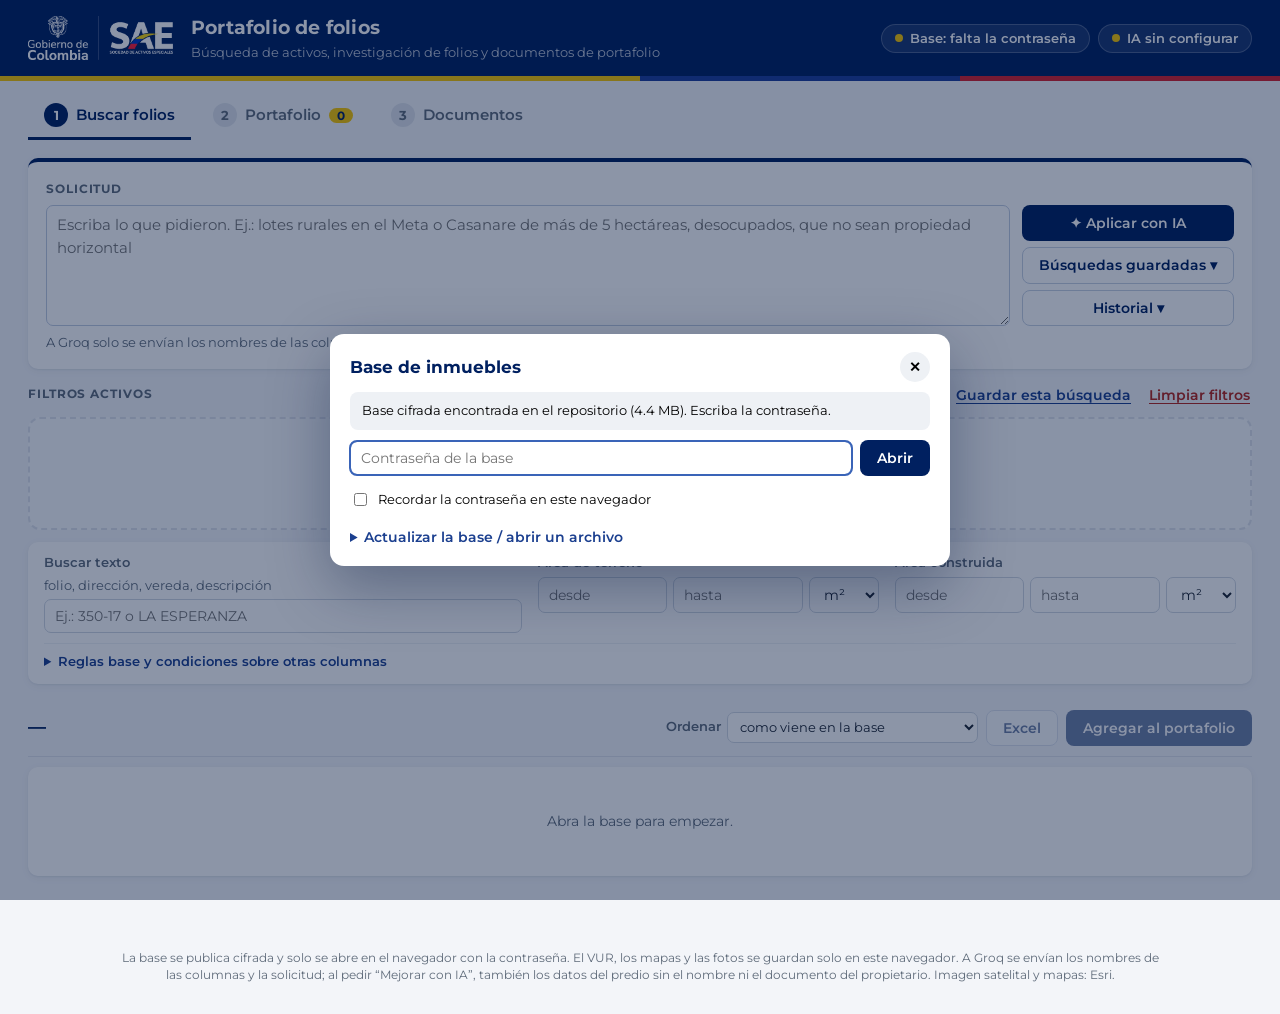
<file: index.html>
<!doctype html>
<html lang="es">
<head>
<meta charset="utf-8">
<meta name="viewport" content="width=device-width, initial-scale=1">
<title>Portafolio de folios · SAE</title>
<meta name="description" content="Filtra la base de inmuebles, junta VUR, polígono y fotos de cada folio y genera el informe y la presentación de portafolio.">
<link rel="icon" href="data:image/svg+xml,%3Csvg xmlns='http://www.w3.org/2000/svg' viewBox='0 0 32 32'%3E%3Crect width='32' height='32' rx='7' fill='%23002060'/%3E%3Cpath d='M8 9h16v3H8zm0 6h16v3H8zm0 6h10v3H8z' fill='%23fff'/%3E%3C/svg%3E">
<link rel="preconnect" href="https://fonts.googleapis.com">
<link href="https://fonts.googleapis.com/css2?family=Montserrat:wght@400;500;600;700;800&family=IBM+Plex+Mono:wght@400;500;600&display=swap" rel="stylesheet">
<link rel="stylesheet" href="css/estilos.css">
</head>
<body>
<header class="cab">
  <div class="cab-marca">
    <img src="plantilla/logo-cierre.png" alt="SAE · Gobierno de Colombia" class="cab-logo">
    <div>
      <h1>Portafolio de folios</h1>
      <p>Búsqueda de activos, investigación de folios y documentos de portafolio</p>
    </div>
  </div>
  <div class="cab-estado">
    <button type="button" class="pildora" id="btnBase"><span class="punto"></span><span id="txtBase">Base sin abrir</span></button>
    <button type="button" class="pildora" id="btnGroq"><span class="punto"></span><span id="txtGroq">Groq sin configurar</span></button>
  </div>
</header>
<div class="tricolor" aria-hidden="true"><span></span><span></span><span></span></div>

<nav class="pasos" aria-label="Pasos">
  <button type="button" data-vista="buscar" class="activa"><b>1</b> Buscar folios</button>
  <button type="button" data-vista="portafolio"><b>2</b> Portafolio <span id="cuentaPort" class="cuenta-pill">0</span></button>
  <button type="button" data-vista="documentos"><b>3</b> Documentos</button>
</nav>

<div id="aviso" class="aviso" hidden></div>

<!-- ================= 1. BUSCAR ================= -->
<main id="vistaBuscar" class="vista">
  <section class="solicitud">
    <label for="solicitud" class="etiqueta">Solicitud</label>
    <div class="solicitud-fila">
      <textarea id="solicitud" rows="2" placeholder="Escriba lo que pidieron. Ej.: lotes rurales en el Meta o Casanare de más de 5 hectáreas, desocupados, que no sean propiedad horizontal"></textarea>
      <div class="solicitud-acc">
        <button type="button" id="preguntarIA" class="primario">✦ Aplicar con IA</button>
        <div class="menu">
          <button type="button" class="secundario" data-menu="menuGuardadas">Búsquedas guardadas ▾</button>
          <div id="menuGuardadas" class="menu-lista" hidden></div>
        </div>
        <div class="menu">
          <button type="button" class="secundario" data-menu="menuHistorial">Historial ▾</button>
          <div id="menuHistorial" class="menu-lista" hidden></div>
        </div>
      </div>
    </div>
    <div id="respuestaIA" class="respuesta-ia" hidden></div>
    <p class="nota">A Groq solo se envían los nombres de las columnas, sus valores posibles y la solicitud; nunca las filas de la base.</p>
  </section>

  <section class="activos">
    <span class="etiqueta">Filtros activos</span>
    <div id="chipsActivos" class="chips"></div>
    <div class="activos-acc">
      <button type="button" id="guardarBusqueda" class="enlace">Guardar esta búsqueda</button>
      <button type="button" id="limpiarFiltros" class="enlace peligro">Limpiar filtros</button>
    </div>
  </section>

  <section id="facetas" class="facetas"><div class="vacio">Abra la base para ver los filtros.</div></section>

  <section class="mas-filtros">
    <div class="rangos">
      <label class="campo">Buscar texto <span class="nota">folio, dirección, vereda, descripción</span>
        <input type="search" id="texto" placeholder="Ej.: 350-17 o LA ESPERANZA">
      </label>
      <div class="campo">Área de terreno
        <div class="rango"><input type="number" id="atMin" placeholder="desde" min="0" step="any"><input type="number" id="atMax" placeholder="hasta" min="0" step="any">
          <select id="atUni"><option value="1">m²</option><option value="10000">ha</option></select></div>
      </div>
      <div class="campo">Área construida
        <div class="rango"><input type="number" id="acMin" placeholder="desde" min="0" step="any"><input type="number" id="acMax" placeholder="hasta" min="0" step="any">
          <select id="acUni"><option value="1">m²</option><option value="10000">ha</option></select></div>
      </div>
    </div>
    <details class="avanzado">
      <summary>Reglas base y condiciones sobre otras columnas</summary>
      <div class="avanzado-cuerpo">
        <div>
          <h3 class="sub">Reglas base</h3>
          <label class="chk"><input type="checkbox" data-regla="no_aplica" checked> Trámites, contratos y comodatos en "no aplica" <span class="cuenta" data-cuenta="no_aplica"></span></label>
          <label class="chk"><input type="checkbox" data-regla="comercial" checked> Estado comercial: no está en proceso / próximo en venta / pendiente publicación <span class="cuenta" data-cuenta="comercial"></span></label>
          <label class="chk"><input type="checkbox" data-regla="viable" checked> Viable (comercial): NO o 0 <span class="cuenta" data-cuenta="viable"></span></label>
        </div>
        <div>
          <h3 class="sub">Condiciones adicionales</h3>
          <ul id="condiciones" class="condiciones"></ul>
          <div class="nueva-cond">
            <select id="condCol"></select>
            <select id="condOp"></select>
            <input id="condVal" placeholder="valor">
            <button type="button" id="condAgregar" class="secundario">Agregar</button>
          </div>
        </div>
      </div>
    </details>
  </section>

  <section class="resultados">
    <div class="barra-res">
      <div class="barra-res-izq">
        <b id="tituloRes">—</b>
        <div id="resumenDep" class="resumen-dep"></div>
      </div>
      <div class="barra-res-der">
        <label class="orden">Ordenar
          <select id="orden">
            <option value="">como viene en la base</option>
            <option value="departamento">departamento y municipio</option>
            <option value="areaT-">área de terreno (mayor primero)</option>
            <option value="areaT+">área de terreno (menor primero)</option>
            <option value="areaC-">área construida (mayor primero)</option>
            <option value="avaluo-">avalúo catastral (mayor primero)</option>
            <option value="avaluo+">avalúo catastral (menor primero)</option>
            <option value="fmi">folio de matrícula</option>
          </select>
        </label>
        <button type="button" id="descargarRes" class="secundario" disabled>Excel</button>
        <button type="button" id="agregarSel" class="primario" disabled>Agregar al portafolio</button>
      </div>
    </div>
    <div id="tablaRes" class="tabla-res"><div class="vacio">Abra la base para empezar.</div></div>
    <div id="paginas" class="paginas"></div>
  </section>
</main>

<!-- ================= 2. PORTAFOLIO ================= -->
<main id="vistaPortafolio" class="vista" hidden>
  <div class="barra-port">
    <div>
      <h2>Folios del portafolio</h2>
      <p id="resumenPend" class="nota"></p>
    </div>
    <div class="fila">
      <button type="button" id="buscarTodos" class="secundario">Buscar polígonos de todos</button>
      <button type="button" id="textosTodos" class="secundario">✦ Mejorar textos de todos con IA</button>
      <button type="button" id="exportarAvance" class="secundario">Exportar avance</button>
      <label class="boton secundario">Importar avance<input type="file" id="importarAvance" accept=".json" hidden></label>
      <button type="button" id="vaciarPort" class="enlace peligro">Vaciar</button>
    </div>
  </div>
  <div id="items"><div class="vacio">Todavía no hay folios. Agréguelos desde <b>1. Buscar folios</b>.</div></div>
</main>

<!-- ================= 3. DOCUMENTOS ================= -->
<main id="vistaDocumentos" class="vista" hidden>
  <div class="docs">
    <aside class="docs-lado">
      <section class="tarjeta">
        <h2 class="tit">Solicitante</h2>
        <label class="campo">Nombre del solicitante<input id="solicitante" placeholder="Ej.: Asociación Fraternidad Internacional de Jóvenes"></label>
        <label class="campo">Tipo (botón de la portada)<input id="tipoSolicitante" placeholder="ESAL"></label>
        <label class="campo">Número de solicitud o radicado<input id="radicado" placeholder="Opcional"></label>
        <label class="campo">Logo del solicitante<input type="file" id="logoSolicitante" accept="image/*"></label>
        <div id="logoPrevia" class="logo-previa"></div>
        <label class="campo">Solicitud (objeto del informe)<textarea id="textoSolicitud" rows="3"></textarea></label>
      </section>
      <section class="tarjeta">
        <h2 class="tit">Conclusiones generales</h2>
        <textarea id="conclusiones" rows="7" placeholder="Se genera con la plantilla; puede editarla o mejorarla con IA."></textarea>
        <div class="fila">
          <button type="button" id="concPlantilla" class="secundario">Generar con plantilla</button>
          <button type="button" id="concIA" class="secundario">✦ Mejorar con IA</button>
        </div>
        <p id="estadoConc" class="nota"></p>
      </section>
      <section class="tarjeta">
        <h2 class="tit">Descargar</h2>
        <div id="pendDocs" class="pend-docs"></div>
        <div class="fila columna">
          <button type="button" id="genPptx" class="primario">Presentación (PowerPoint)</button>
          <button type="button" id="genDocx" class="secundario">Informe (Word)</button>
          <button type="button" id="genPdf" class="secundario">Informe (PDF)</button>
        </div>
        <p id="estadoGen" class="nota"></p>
      </section>
    </aside>
    <section class="docs-previa">
      <div class="previa-tabs">
        <button type="button" data-previa="informe" class="activa">Vista previa del informe</button>
        <button type="button" data-previa="presentacion">Vista previa de la presentación</button>
        <button type="button" id="actualizarPrevia" class="enlace">Actualizar</button>
      </div>
      <div id="previaInforme" class="previa-informe"><div class="vacio">Agregue folios al portafolio para ver el informe.</div></div>
      <div id="previaPresentacion" class="previa-presentacion" hidden></div>
    </section>
  </div>
</main>

<footer class="pie">
  La base se publica cifrada y solo se abre en el navegador con la contraseña. El VUR, los mapas y las fotos se guardan solo en este navegador.
  A Groq se envían los nombres de las columnas y la solicitud; al pedir “Mejorar con IA”, también los datos del predio sin el nombre ni el documento del propietario.
  Imagen satelital y mapas: Esri.
</footer>

<!-- ================= DIÁLOGOS ================= -->
<dialog id="dlgBase" class="dialogo">
  <form method="dialog" class="dlg-cab"><h2>Base de inmuebles</h2><button class="cerrar" aria-label="Cerrar">✕</button></form>
  <div id="estadoBase" class="estado">Buscando la base del repositorio…</div>
  <form id="formClave" class="fila" hidden autocomplete="off">
    <input type="password" id="clave" placeholder="Contraseña de la base" autocomplete="current-password">
    <button type="submit" class="primario">Abrir</button>
    <label class="chk"><input type="checkbox" id="recordarClave"> Recordar la contraseña en este navegador</label>
  </form>
  <details id="detActualizar">
    <summary>Actualizar la base / abrir un archivo</summary>
    <p class="ayuda">Elija la exportación del sistema tal cual sale (CSV o Excel), <b>sin abrirla y guardarla en Excel</b>: Excel daña la cédula catastral (la vuelve 5.00E+28).</p>
    <input type="file" id="archivoBase" accept=".csv,.txt,.xlsx,.enc">
    <div id="estadoArchivo" class="nota"></div>
    <div id="cifrarCaja" hidden>
      <p class="ayuda">Para publicarla, cífrela con una contraseña y suba <b>base.enc</b> a la carpeta <code>base/</code> del repositorio (reemplazando el anterior).</p>
      <div class="fila">
        <input type="password" id="claveNueva" placeholder="Contraseña nueva" autocomplete="new-password">
        <input type="password" id="claveNueva2" placeholder="Repítala" autocomplete="new-password">
        <button type="button" id="cifrarBase" class="primario">Descargar base.enc</button>
      </div>
    </div>
  </details>
</dialog>

<dialog id="dlgGroq" class="dialogo">
  <form method="dialog" class="dlg-cab"><h2>Agente de IA (Groq)</h2><button class="cerrar" aria-label="Cerrar">✕</button></form>
  <label class="campo">API key de Groq<input type="password" id="groqKey" placeholder="gsk_…" autocomplete="off" spellcheck="false"></label>
  <label class="campo">Modelo<select id="groqModelo"></select></label>
  <p class="nota">Recomendado: llama-3.3-70b-versatile. La key queda guardada solo en este navegador; no la suba al repositorio.</p>
  <div class="fila"><button type="button" id="guardarGroq" class="primario">Guardar</button><span id="estadoGroq" class="nota"></span></div>
</dialog>

<dialog id="dlgGuardar" class="dialogo chico">
  <form method="dialog" class="dlg-cab"><h2>Guardar búsqueda</h2><button class="cerrar" aria-label="Cerrar">✕</button></form>
  <label class="campo">Nombre<input id="nombreBusqueda" placeholder="Ej.: Lotes rurales Meta – ESAL"></label>
  <div class="fila"><button type="button" id="confirmarGuardar" class="primario">Guardar</button></div>
</dialog>

<template id="tplItem">
  <article class="item">
    <header class="item-cab">
      <button type="button" class="item-abrir" data-acc="abrir" aria-expanded="false">
        <span class="item-num"></span>
        <span class="item-tit"><b class="item-fmi"></b><span class="item-lugar"></span></span>
      </button>
      <ul class="pendientes"></ul>
      <div class="item-acc">
        <button type="button" class="mini" data-acc="subir" title="Subir">↑</button>
        <button type="button" class="mini" data-acc="bajar" title="Bajar">↓</button>
        <button type="button" class="mini" data-acc="quitar">Quitar</button>
      </div>
    </header>
    <div class="item-cuerpo" hidden>
      <div class="item-rejilla">
        <section class="bloque">
          <h3 class="sub">Datos para la presentación</h3>
          <div class="campos-ficha"></div>
        </section>
        <section class="bloque">
          <h3 class="sub">Consulta del VUR (Datos Básicos)</h3>
          <textarea class="vur" rows="5" placeholder="Pegue aquí la consulta Datos Básicos de este folio (Ctrl+A, Ctrl+C en el VUR)"></textarea>
          <div class="fila"><button type="button" class="secundario mini" data-acc="leerVur">Leer VUR y buscar polígono</button></div>
          <div class="vur-res"></div>
          <h3 class="sub">Ubicación en el catastro</h3>
          <div class="fila"><button type="button" class="secundario mini" data-acc="poligono">Buscar polígono</button></div>
          <div class="cat-res"></div>
        </section>
        <section class="bloque">
          <h3 class="sub">Imágenes</h3>
          <p class="nota">Arrastre la imagen al recuadro, haga clic en él y pegue con Ctrl+V, o use “Elegir”.</p>
          <div class="slots"></div>
          <h3 class="sub">Fotos adicionales <span class="nota">(opcional, van de a dos por diapositiva)</span></h3>
          <div class="extras"></div>
          <label class="boton secundario mini">Agregar fotos<input type="file" accept="image/*" multiple data-acc="extras" hidden></label>
        </section>
      </div>
      <section class="contexto">
        <div class="contexto-cab">
          <h3 class="sub">Contextualización del predio (va en el informe)</h3>
          <div class="fila">
            <button type="button" class="secundario mini" data-acc="textoPlantilla">Generar con plantilla</button>
            <button type="button" class="secundario mini" data-acc="textoIA">✦ Mejorar con IA</button>
            <span class="estado-texto nota"></span>
          </div>
        </div>
        <label class="campo">Observaciones de la visita (las usa la IA y van en el informe)<textarea data-campo="observaciones" rows="2"></textarea></label>
        <div class="secciones-texto"></div>
      </section>
    </div>
  </article>
</template>

<script src="js/catastro/utils.js"></script>
<script src="js/catastro/vur.js"></script>
<script src="js/catastro/xlsx.js"></script>
<script src="js/catastro/config.js"></script>
<script src="js/catastro/arcgis.js"></script>
<script src="js/catastro/gestores.js"></script>
<script src="js/catastro/geoportales.js"></script>
<script src="js/catastro/contraste.js"></script>
<script src="js/catastro/confirmacion.js"></script>
<script src="js/catastro/textos.js"></script>
<script src="js/lib/pptxgen.bundle.js"></script>
<script src="js/lib/docx.iife.js"></script>
<script src="js/app/config.js"></script>
<script src="js/app/base.js"></script>
<script src="js/app/filtros.js"></script>
<script src="js/app/agente.js"></script>
<script src="js/app/imagenes.js"></script>
<script src="js/app/mapa.js"></script>
<script src="js/app/contexto.js"></script>
<script src="js/app/presentacion.js"></script>
<script src="js/app/modelo.js"></script>
<script src="js/app/informe.js"></script>
<script src="js/app/informe-html.js"></script>
<script src="js/app/nucleo.js"></script>
<script src="js/app/buscar.js"></script>
<script src="js/app/folios.js"></script>
<script src="js/app/documentos.js"></script>
<script src="js/app/inicio.js"></script>
</body>
</html>
</file>
<file: css/estilos.css>
/* Portafolio de folios — identidad SAE */
:root {
  --azul: #002060; --azul-2: #1b3f8f; --azul-3: #3a64b8; --azul-f: #eef3fa; --azul-ff: #f6f8fc;
  --amarillo: #f7c600; --rojo: #d6202b; --azul-co: #1d3e9b;
  --fondo: #f3f5f9; --papel: #fff; --tinta: #1c2532; --suave: #5f6b7a; --linea: #dde2ea; --linea-2: #eef1f5;
  --ok: #17784a; --ok-f: #e3f4ea; --rev: #8a5d00; --rev-f: #fff4d6; --mal: #b3261e; --mal-f: #fbe3e1;
  --mono: "IBM Plex Mono", ui-monospace, Menlo, Consolas, monospace;
  --sombra: 0 1px 2px rgba(16, 32, 64, .06), 0 2px 8px rgba(16, 32, 64, .05);
  --radio: 10px;
  color-scheme: light;
}
* { box-sizing: border-box; }
body { margin: 0; background: var(--fondo); color: var(--tinta); font: 14px/1.5 Montserrat, system-ui, -apple-system, "Segoe UI", sans-serif; }
a { color: var(--azul-2); }
[hidden] { display: none !important; }
code { font: 12px var(--mono); background: var(--linea-2); padding: 1px 5px; border-radius: 4px; }
.nota { color: var(--suave); font-size: 12.5px; }
.mono { font-family: var(--mono); font-size: 12.5px; }
.mal-t { color: var(--mal); }

/* ---------- Cabecera ---------- */
.cab { background: var(--azul); color: #fff; padding: 14px 28px; display: flex; align-items: center; justify-content: space-between; gap: 18px; flex-wrap: wrap; }
.cab-marca { display: flex; align-items: center; gap: 18px; }
.cab-logo { height: 44px; width: auto; }
.cab h1 { margin: 0; font-size: 19px; font-weight: 700; letter-spacing: .2px; }
.cab p { margin: 1px 0 0; font-size: 12.5px; opacity: .75; }
.cab-estado { display: flex; gap: 8px; flex-wrap: wrap; }
.pildora { display: inline-flex; align-items: center; gap: 7px; background: rgba(255, 255, 255, .1); color: #fff; border: 1px solid rgba(255, 255, 255, .22); border-radius: 20px; padding: 6px 13px; font: 600 12.5px Montserrat, sans-serif; text-decoration: none; cursor: pointer; }
.pildora:hover { background: rgba(255, 255, 255, .18); }
.pildora .punto { width: 8px; height: 8px; border-radius: 50%; background: #9fb0c8; }
.pildora.ok .punto { background: #4ade80; } .pildora.rev .punto { background: var(--amarillo); } .pildora.mal .punto { background: #ff6b6b; }
.tricolor { display: flex; height: 5px; }
.tricolor span:nth-child(1) { flex: 2; background: var(--amarillo); } .tricolor span:nth-child(2) { flex: 1; background: var(--azul-co); } .tricolor span:nth-child(3) { flex: 1; background: var(--rojo); }

/* ---------- Pasos ---------- */
.pasos { display: flex; gap: 6px; padding: 14px 28px 0; max-width: 1640px; margin: 0 auto; }
.pasos button { background: transparent; color: var(--suave); border: 0; border-bottom: 3px solid transparent; padding: 8px 16px 10px; font: 600 14.5px Montserrat, sans-serif; cursor: pointer; display: flex; align-items: center; gap: 8px; border-radius: 0; }
.pasos button b { display: inline-grid; place-items: center; width: 24px; height: 24px; border-radius: 50%; background: var(--linea); color: var(--suave); font-size: 12.5px; }
.pasos button.activa { color: var(--azul); border-bottom-color: var(--azul); }
.pasos button.activa b { background: var(--azul); color: #fff; }
.pasos button:hover { color: var(--azul); }
.cuenta-pill { background: var(--amarillo); color: var(--azul); border-radius: 10px; padding: 0 8px; font-size: 12px; font-weight: 700; }

.aviso { max-width: 1640px; margin: 12px auto 0; padding: 10px 16px; border-radius: 8px; font-size: 13.5px; background: var(--azul-f); color: var(--azul); }
.aviso.ok { background: var(--ok-f); color: var(--ok); } .aviso.rev { background: var(--rev-f); color: var(--rev); } .aviso.mal { background: var(--mal-f); color: var(--mal); }
@media (max-width: 1700px) { .aviso { margin-left: 28px; margin-right: 28px; } }

.vista { max-width: 1640px; margin: 0 auto; padding: 18px 28px 28px; }
@media (max-width: 800px) { .vista, .cab { padding-left: 16px; padding-right: 16px; } .pasos { padding: 10px 16px 0; overflow-x: auto; } }

/* ---------- Controles ---------- */
button, .boton { font: 600 13.5px Montserrat, sans-serif; border-radius: 8px; padding: 9px 16px; cursor: pointer; border: 1px solid transparent; display: inline-flex; align-items: center; justify-content: center; gap: 6px; line-height: 1.2; }
button:disabled { opacity: .55; cursor: wait; }
.primario { background: var(--azul); color: #fff; }
.primario:hover:not(:disabled) { background: var(--azul-2); }
.secundario { background: #fff; color: var(--azul); border-color: #c5d0e2; }
.secundario:hover:not(:disabled) { background: var(--azul-f); border-color: var(--azul-3); }
button.enlace { background: none; border: 0; color: var(--azul-2); padding: 4px 2px; font-weight: 600; text-decoration: underline; text-underline-offset: 3px; }
button.enlace.peligro { color: var(--mal); }
.mini, button.mini, label.mini { padding: 4px 9px; font-size: 12px; font-weight: 600; border-radius: 6px; }
button.mini:not(.secundario):not(.primario) { background: var(--linea-2); color: var(--tinta); border-color: var(--linea); }
button.mini:not(.secundario):not(.primario):hover { background: var(--linea); }
label.boton.mini { background: var(--linea-2); border: 1px solid var(--linea); color: var(--tinta); }
input, select, textarea { font: 13.5px Montserrat, system-ui, sans-serif; color: var(--tinta); border: 1px solid #cfd6e1; border-radius: 7px; padding: 8px 10px; background: #fff; min-width: 0; }
input:focus, select:focus, textarea:focus { outline: 2px solid var(--azul-3); outline-offset: -1px; border-color: var(--azul-3); }
textarea { width: 100%; resize: vertical; line-height: 1.5; }
input[type=file] { border: 0; padding: 0; font-size: 12.5px; }
.campo { display: flex; flex-direction: column; gap: 4px; font-size: 12.5px; font-weight: 600; color: var(--suave); margin-top: 10px; }
.campo .nota { font-weight: 400; }
.fila { display: flex; gap: 8px; align-items: center; flex-wrap: wrap; margin-top: 10px; }
.fila.columna { flex-direction: column; align-items: stretch; }
.chk { display: flex; gap: 8px; align-items: flex-start; font-size: 13px; margin: 6px 0; cursor: pointer; }
.chk input { margin-top: 3px; }
.etiqueta { font-size: 11.5px; font-weight: 700; text-transform: uppercase; letter-spacing: .9px; color: var(--suave); }
h3.sub { font-size: 11px; font-weight: 700; text-transform: uppercase; letter-spacing: .9px; color: var(--suave); margin: 16px 0 6px; }
h3.sub:first-child { margin-top: 0; }
.vacio { text-align: center; color: var(--suave); padding: 44px 20px; border: 2px dashed var(--linea); border-radius: 12px; background: rgba(255, 255, 255, .5); }
.cargando { animation: latir 1.2s ease-in-out infinite; }
@keyframes latir { 50% { opacity: .55; } }

/* ---------- 1. Buscar ---------- */
.solicitud { background: var(--papel); border-radius: var(--radio); box-shadow: var(--sombra); padding: 16px 18px; border-top: 4px solid var(--azul); }
.solicitud-fila { display: flex; gap: 12px; align-items: stretch; margin-top: 6px; }
.solicitud textarea { font-size: 15px; min-height: 58px; flex: 1; border-color: #bfcbe0; }
.solicitud-acc { display: flex; flex-direction: column; gap: 6px; min-width: 200px; }
@media (max-width: 800px) { .solicitud-fila { flex-direction: column; } }
.solicitud .nota { margin: 8px 0 0; }
.menu { position: relative; }
.menu > button { width: 100%; }
.menu-lista { position: absolute; right: 0; top: calc(100% + 4px); z-index: 30; width: min(440px, 90vw); max-height: 380px; overflow: auto; background: #fff; border: 1px solid var(--linea); border-radius: 10px; box-shadow: 0 10px 30px rgba(16, 32, 64, .18); padding: 6px; }
.menu-lista p { margin: 10px; }
.menu-op { display: flex; gap: 4px; align-items: center; }
.menu-op button[data-usar] { flex: 1; background: none; border: 0; text-align: left; padding: 8px 10px; flex-direction: column; align-items: flex-start; color: var(--tinta); font-weight: 500; border-radius: 7px; }
.menu-op button[data-usar]:hover { background: var(--azul-f); }
.menu-op .nota { font-size: 11.5px; }
.respuesta-ia { margin-top: 12px; background: var(--azul-f); border-left: 4px solid var(--azul-2); border-radius: 0 8px 8px 0; padding: 8px 14px; font-size: 13.5px; }
.respuesta-ia p { margin: 4px 0; }
.respuesta-ia.error { background: var(--mal-f); border-color: var(--mal); color: var(--mal); }
ul.avisos { margin: 4px 0; padding-left: 18px; color: var(--rev); font-size: 12.5px; }

.activos { display: flex; align-items: center; gap: 12px; flex-wrap: wrap; margin: 14px 0 10px; }
.chips { display: flex; flex-wrap: wrap; gap: 6px; flex: 1; }
.chip { display: inline-flex; align-items: center; gap: 6px; background: var(--azul); color: #fff; border-radius: 16px; padding: 4px 6px 4px 12px; font-size: 12.5px; }
.chip b { font-weight: 700; }
.chip button { background: rgba(255, 255, 255, .18); color: #fff; border: 0; border-radius: 50%; width: 20px; height: 20px; padding: 0; font-size: 11px; }
.chip button:hover { background: rgba(255, 255, 255, .35); }
.chip-cond { background: var(--azul-3); }
.chip-regla { background: var(--rev-f); color: var(--rev); }
.chip-regla button { background: rgba(138, 93, 0, .15); color: var(--rev); }
.activos-acc { display: flex; gap: 14px; }

.facetas { display: grid; grid-template-columns: repeat(5, minmax(0, 1fr)); gap: 12px; }
@media (max-width: 1400px) { .facetas { grid-template-columns: repeat(4, minmax(0, 1fr)); } }
@media (max-width: 1100px) { .facetas { grid-template-columns: repeat(3, minmax(0, 1fr)); } }
@media (max-width: 800px) { .facetas { grid-template-columns: repeat(2, minmax(0, 1fr)); } }
@media (max-width: 520px) { .facetas { grid-template-columns: minmax(0, 1fr); } }
.facetas .vacio { grid-column: 1 / -1; }
.faceta { background: var(--papel); border-radius: var(--radio); box-shadow: var(--sombra); padding: 10px 10px 8px; display: flex; flex-direction: column; border: 1px solid transparent; min-height: 0; }
.faceta.con-filtro { border-color: var(--azul-3); box-shadow: 0 0 0 1px var(--azul-3), var(--sombra); }
.faceta-cab { display: flex; justify-content: space-between; align-items: baseline; gap: 6px; padding: 0 2px 6px; }
.faceta-tit { font-size: 12.5px; font-weight: 700; color: var(--azul); }
.faceta .limpiar-op { font-size: 11.5px; }
.faceta .buscar-op { font-size: 12.5px; padding: 5px 8px; margin-bottom: 6px; }
.opciones { max-height: 196px; overflow-y: auto; margin: 0 -4px; padding: 0 4px; scrollbar-width: thin; }
.op { display: flex; align-items: flex-start; gap: 7px; padding: 4px 4px; border-radius: 5px; font-size: 12.5px; cursor: pointer; line-height: 1.3; }
.op:hover { background: var(--azul-ff); }
.op input { margin: 1px 0 0; accent-color: var(--azul); }
.op .op-t { flex: 1; word-break: break-word; }
.op .n { color: var(--suave); font: 11.5px var(--mono); }
.op.sel { background: var(--azul-f); font-weight: 600; }
.op.cero { opacity: .5; }

.mas-filtros { background: var(--papel); border-radius: var(--radio); box-shadow: var(--sombra); padding: 12px 16px; margin-top: 12px; }
.rangos { display: grid; grid-template-columns: 1.4fr 1fr 1fr; gap: 16px; }
.rangos .campo { margin-top: 0; }
@media (max-width: 900px) { .rangos { grid-template-columns: 1fr; } }
.rango { display: grid; grid-template-columns: 1fr 1fr 70px; gap: 6px; }
.avanzado { margin-top: 10px; border-top: 1px solid var(--linea-2); padding-top: 8px; }
.avanzado summary { cursor: pointer; font-weight: 600; font-size: 13px; color: var(--azul-2); }
.avanzado-cuerpo { display: grid; grid-template-columns: 1fr 1.3fr; gap: 24px; padding: 10px 0 4px; }
@media (max-width: 900px) { .avanzado-cuerpo { grid-template-columns: 1fr; } }
.cuenta { margin-left: auto; color: var(--suave); font: 12px var(--mono); padding-left: 8px; }
.condiciones { list-style: none; margin: 0; padding: 0; font-size: 13px; }
.condiciones li { display: flex; justify-content: space-between; gap: 8px; align-items: center; padding: 5px 0; border-bottom: 1px solid var(--linea-2); }
.nueva-cond { display: grid; grid-template-columns: 1.4fr 1fr 1fr auto; gap: 6px; margin-top: 8px; }
@media (max-width: 700px) { .nueva-cond { grid-template-columns: 1fr 1fr; } }

.resultados { margin-top: 16px; }
.barra-res { position: sticky; top: 0; z-index: 20; display: flex; justify-content: space-between; align-items: center; gap: 12px; flex-wrap: wrap; background: rgba(243, 245, 249, .96); backdrop-filter: blur(4px); padding: 10px 0; border-bottom: 1px solid var(--linea); }
.barra-res-izq { display: flex; align-items: center; gap: 14px; flex-wrap: wrap; }
.barra-res-izq > b { font-size: 18px; color: var(--azul); }
.barra-res-der { display: flex; align-items: center; gap: 8px; flex-wrap: wrap; }
.orden { font-size: 12.5px; color: var(--suave); display: flex; align-items: center; gap: 6px; font-weight: 600; }
.orden select { padding: 6px 8px; font-size: 12.5px; }
.resumen-dep { display: flex; gap: 6px; flex-wrap: wrap; align-items: center; }
.dep { background: #fff; color: var(--tinta); border: 1px solid var(--linea); border-radius: 14px; padding: 3px 10px; font-size: 12px; font-weight: 500; }
.dep b { color: var(--azul); margin-left: 4px; }
.dep:hover, .dep.sel { border-color: var(--azul-3); background: var(--azul-f); }
.tabla-res { overflow-x: auto; background: var(--papel); border-radius: var(--radio); box-shadow: var(--sombra); margin-top: 10px; }
.tabla-res .vacio { border: 0; }
table.res { border-collapse: collapse; width: 100%; min-width: 1150px; font-size: 13px; }
table.res th { background: var(--azul); color: #fff; text-align: left; padding: 9px 10px; font-weight: 600; white-space: nowrap; font-size: 12.5px; }
table.res td { padding: 7px 10px; border-bottom: 1px solid var(--linea-2); vertical-align: top; }
table.res td.mono, table.res td.num { white-space: nowrap; }
table.res td.num { text-align: right; }
table.res .c-sel { width: 34px; text-align: center; }
table.res .c-acc { white-space: nowrap; text-align: right; }
table.res tbody tr:hover td { background: var(--azul-ff); }
table.res tr.marcada td { background: var(--azul-f); }
table.res tr.en-port td { background: #f1f8f3; color: #4a5a52; }
tr.detalle td { background: #fbfcfe !important; }
tr.detalle dl { display: grid; grid-template-columns: repeat(auto-fill, minmax(230px, 1fr)); gap: 4px 18px; margin: 6px 0; }
tr.detalle dl div { border-bottom: 1px dotted var(--linea); padding: 2px 0; }
tr.detalle dt { font-size: 10.5px; color: var(--suave); text-transform: uppercase; letter-spacing: .4px; }
tr.detalle dd { margin: 0; font-size: 12.5px; word-break: break-word; }
.paginas { display: flex; gap: 12px; align-items: center; justify-content: center; margin: 14px 0; font-size: 13px; color: var(--suave); }
.sello { display: inline-block; font-size: 11px; font-weight: 700; padding: 2px 8px; border-radius: 10px; margin-right: 6px; }
.sello.ok { background: var(--ok-f); color: var(--ok); }

/* ---------- 2. Portafolio ---------- */
.barra-port { display: flex; justify-content: space-between; align-items: flex-end; gap: 14px; flex-wrap: wrap; margin-bottom: 14px; }
.barra-port h2 { margin: 0; font-size: 20px; color: var(--azul); }
.barra-port p { margin: 2px 0 0; }
.barra-port .fila { margin: 0; }
.item { background: var(--papel); border-radius: 12px; box-shadow: var(--sombra); margin-bottom: 14px; overflow: hidden; border-left: 4px solid var(--linea); }
.item.abierto { border-left-color: var(--azul); }
.item-cab { display: flex; align-items: center; gap: 12px; padding: 10px 14px; flex-wrap: wrap; }
.item-abrir { background: none; border: 0; padding: 4px; display: flex; align-items: center; gap: 12px; text-align: left; flex: 1 1 320px; min-width: 0; justify-content: flex-start; color: var(--tinta); font-weight: 500; }
.item-num { display: inline-grid; place-items: center; min-width: 28px; height: 28px; border-radius: 50%; background: var(--azul); color: #fff; font-weight: 700; font-size: 13px; }
.item-tit { display: flex; flex-direction: column; min-width: 0; }
.item-fmi { font: 700 16px var(--mono); color: var(--azul); }
.item-lugar { color: var(--suave); font-size: 12.5px; }
.item-abrir::after { content: "▾"; color: var(--suave); margin-left: auto; padding-left: 8px; }
.item.abierto .item-abrir::after { content: "▴"; }
.pendientes { list-style: none; display: flex; flex-wrap: wrap; gap: 5px; margin: 0; padding: 0; }
.pendientes li { font-size: 11.5px; font-weight: 600; border-radius: 10px; padding: 2px 8px; white-space: nowrap; }
.p-ok { background: var(--ok-f); color: var(--ok); } .p-falta { background: var(--mal-f); color: var(--mal); }
.p-gris { background: var(--linea-2); color: var(--suave); } .p-rev { background: var(--rev-f); color: var(--rev); } .p-mal { background: var(--mal-f); color: var(--mal); }
.item-acc { display: flex; gap: 4px; }
.item-cuerpo { border-top: 1px solid var(--linea-2); padding: 14px 16px 16px; }
.item-rejilla { display: grid; grid-template-columns: minmax(0, 0.95fr) minmax(0, 1fr) minmax(0, 1.15fr); gap: 22px; }
@media (max-width: 1300px) { .item-rejilla { grid-template-columns: minmax(0, 1fr) minmax(0, 1fr); } .item-rejilla > :last-child { grid-column: 1 / -1; } }
@media (max-width: 780px) { .item-rejilla { grid-template-columns: minmax(0, 1fr); } }
.campo-linea { display: grid; grid-template-columns: 130px minmax(0, 1fr); gap: 8px; align-items: center; font-size: 10.5px; font-weight: 700; color: var(--suave); margin-bottom: 4px; letter-spacing: .3px; }
.campo-linea input { font-size: 12.5px; padding: 5px 8px; width: 100%; font-weight: 500; }
textarea.vur { font: 11.5px/1.4 var(--mono); background: var(--azul-ff); }
.mini-dl { display: grid; gap: 2px; margin: 8px 0; font-size: 12.5px; }
.mini-dl div { display: grid; grid-template-columns: 128px minmax(0, 1fr); gap: 6px; }
.mini-dl dt { color: var(--suave); } .mini-dl dd { margin: 0; word-break: break-word; }
.cat-res p { margin: 6px 0; font-size: 13px; }
.fuentes-det summary { cursor: pointer; font-size: 12.5px; color: var(--azul-2); font-weight: 600; }
ul.fuentes { padding-left: 16px; margin: 4px 0; font-size: 12px; }
ul.fuentes li.f-ok { color: var(--ok); }
.slots { display: grid; grid-template-columns: 1fr 1fr; gap: 10px; }
.slot { border: 2px dashed #c7d1e0; border-radius: 10px; overflow: hidden; background: var(--azul-ff); cursor: pointer; outline: none; transition: border-color .15s; }
.slot.lleno { border-style: solid; border-color: var(--linea); background: #fff; }
.slot.falta { border-color: #e7a3a0; background: #fff8f7; }
.slot:focus { border-color: var(--azul-3); box-shadow: 0 0 0 3px rgba(58, 100, 184, .2); }
.slot:focus .slot-img span::after { content: "\A Listo para pegar"; white-space: pre; color: var(--azul-2); font-weight: 700; }
.slot.encima { border-color: var(--azul-2); background: var(--azul-f); }
.slot-img { aspect-ratio: 4 / 3; display: grid; place-items: center; text-align: center; color: var(--suave); font-size: 12px; }
.slot-img img { width: 100%; height: 100%; object-fit: cover; display: block; }
.slot-pie { display: flex; justify-content: space-between; align-items: center; gap: 6px; padding: 6px 8px; border-top: 1px solid var(--linea-2); background: #fff; }
.slot-pie > span:first-child { display: flex; flex-direction: column; line-height: 1.2; font-size: 12.5px; }
.slot-pie small { color: var(--suave); font-size: 10.5px; }
.slot.falta .slot-pie small { color: var(--mal); font-weight: 600; }
.slot-acc { display: flex; gap: 4px; }
.extras { display: grid; grid-template-columns: repeat(auto-fill, minmax(96px, 1fr)); gap: 8px; margin-bottom: 8px; }
.extra { margin: 0; border: 1px solid var(--linea); border-radius: 8px; overflow: hidden; }
.extra img { width: 100%; aspect-ratio: 4 / 3; object-fit: cover; display: block; }
.extra figcaption { display: flex; justify-content: center; gap: 3px; padding: 3px; }
.extra .mini { padding: 1px 6px; }
.contexto { margin-top: 18px; border-top: 1px solid var(--linea-2); padding-top: 12px; }
.contexto-cab { display: flex; justify-content: space-between; align-items: center; gap: 10px; flex-wrap: wrap; }
.contexto-cab h3 { margin: 0; }
.contexto-cab .fila { margin: 0; }
.secciones-texto { display: grid; grid-template-columns: 1fr 1fr; gap: 4px 18px; }
@media (max-width: 900px) { .secciones-texto { grid-template-columns: 1fr; } }
.secciones-texto .sec-tit { color: var(--azul); font-size: 12px; }
.secciones-texto textarea { font-size: 13px; line-height: 1.55; }
.seccion-concepto { grid-column: 1 / -1; }
.seccion-concepto textarea { background: var(--azul-f); border-left: 4px solid var(--azul); }

/* ---------- 3. Documentos ---------- */
.docs { display: grid; grid-template-columns: minmax(0, 360px) minmax(0, 1fr); gap: 20px; align-items: start; }
@media (max-width: 1000px) { .docs { grid-template-columns: minmax(0, 1fr); } }
.tarjeta { background: var(--papel); border-radius: var(--radio); box-shadow: var(--sombra); padding: 14px 16px; margin-bottom: 14px; }
.tit { margin: 0 0 4px; font-size: 14px; color: var(--azul); }
.logo-previa { display: flex; align-items: center; gap: 10px; margin-top: 8px; }
.logo-previa img { max-width: 130px; max-height: 80px; border: 1px solid var(--linea); border-radius: 6px; padding: 4px; background: #fff; }
#conclusiones::placeholder { color: #8b96a5; }
.pend-docs { font-size: 12.5px; }
.pend-docs ul { margin: 4px 0 8px; padding-left: 18px; color: var(--rev); }
.pend-tit { margin: 0; font-weight: 700; color: var(--rev); }
.pend-ok { color: var(--ok); font-weight: 700; margin: 0 0 8px; }
.docs-previa { min-width: 0; }
.previa-tabs { display: flex; gap: 4px; align-items: center; margin-bottom: 10px; flex-wrap: wrap; }
.previa-tabs button[data-previa] { background: transparent; color: var(--suave); border: 0; border-bottom: 3px solid transparent; border-radius: 0; padding: 8px 12px; }
.previa-tabs button.activa { color: var(--azul); border-bottom-color: var(--azul); }
.previa-tabs .enlace { margin-left: auto; }
.marco-informe { width: 100%; min-height: 900px; border: 0; background: #fff; border-radius: var(--radio); box-shadow: var(--sombra); }
.previa-presentacion { display: grid; grid-template-columns: repeat(auto-fill, minmax(380px, 1fr)); gap: 16px; }
.pv-marco { position: relative; aspect-ratio: 16 / 9; overflow: hidden; border-radius: 6px; box-shadow: var(--sombra); background: #fff; --k: .4; }
.pv-slide { position: absolute; left: 0; top: 0; width: 960px; height: 540px; transform: scale(var(--k)); transform-origin: 0 0; overflow: hidden; font-family: Montserrat, sans-serif; }
.pv-num { position: absolute; left: 6px; bottom: 4px; font-size: 11px; color: #fff; background: rgba(0, 32, 96, .7); border-radius: 8px; padding: 0 7px; }
.pv-tabla { border-collapse: collapse; table-layout: fixed; }
.pv-tabla td { border: 1px solid #000; padding: 2px 4px; line-height: 1.15; vertical-align: middle; word-break: break-word; }

/* ---------- Diálogos ---------- */
.dialogo { border: 0; border-radius: 14px; padding: 18px 20px; width: min(620px, 94vw); box-shadow: 0 20px 60px rgba(0, 20, 60, .35); }
.dialogo.chico { width: min(420px, 94vw); }
.dialogo::backdrop { background: rgba(0, 20, 60, .45); }
.dlg-cab { display: flex; justify-content: space-between; align-items: center; margin-bottom: 10px; }
.dlg-cab h2 { margin: 0; font-size: 17px; color: var(--azul); }
.cerrar { background: var(--linea-2); border: 0; border-radius: 50%; width: 30px; height: 30px; padding: 0; }
.estado { font-size: 13px; padding: 9px 12px; border-radius: 8px; background: var(--linea-2); }
.estado.ok { background: var(--ok-f); color: var(--ok); } .estado.rev { background: var(--rev-f); color: var(--rev); } .estado.mal { background: var(--mal-f); color: var(--mal); }
.avisos-base { margin-top: 6px; font-size: 12.5px; }
#formClave input[type=password] { flex: 1 1 200px; }
.dialogo details { margin-top: 12px; }
.dialogo summary { cursor: pointer; font-weight: 600; color: var(--azul-2); font-size: 13.5px; }
.ayuda { color: var(--suave); font-size: 12.5px; }
#cifrarCaja input[type=password] { flex: 1 1 140px; }

.pie { text-align: center; color: var(--suave); font-size: 11.5px; padding: 18px 28px 30px; max-width: 1100px; margin: 0 auto; }
</file>
